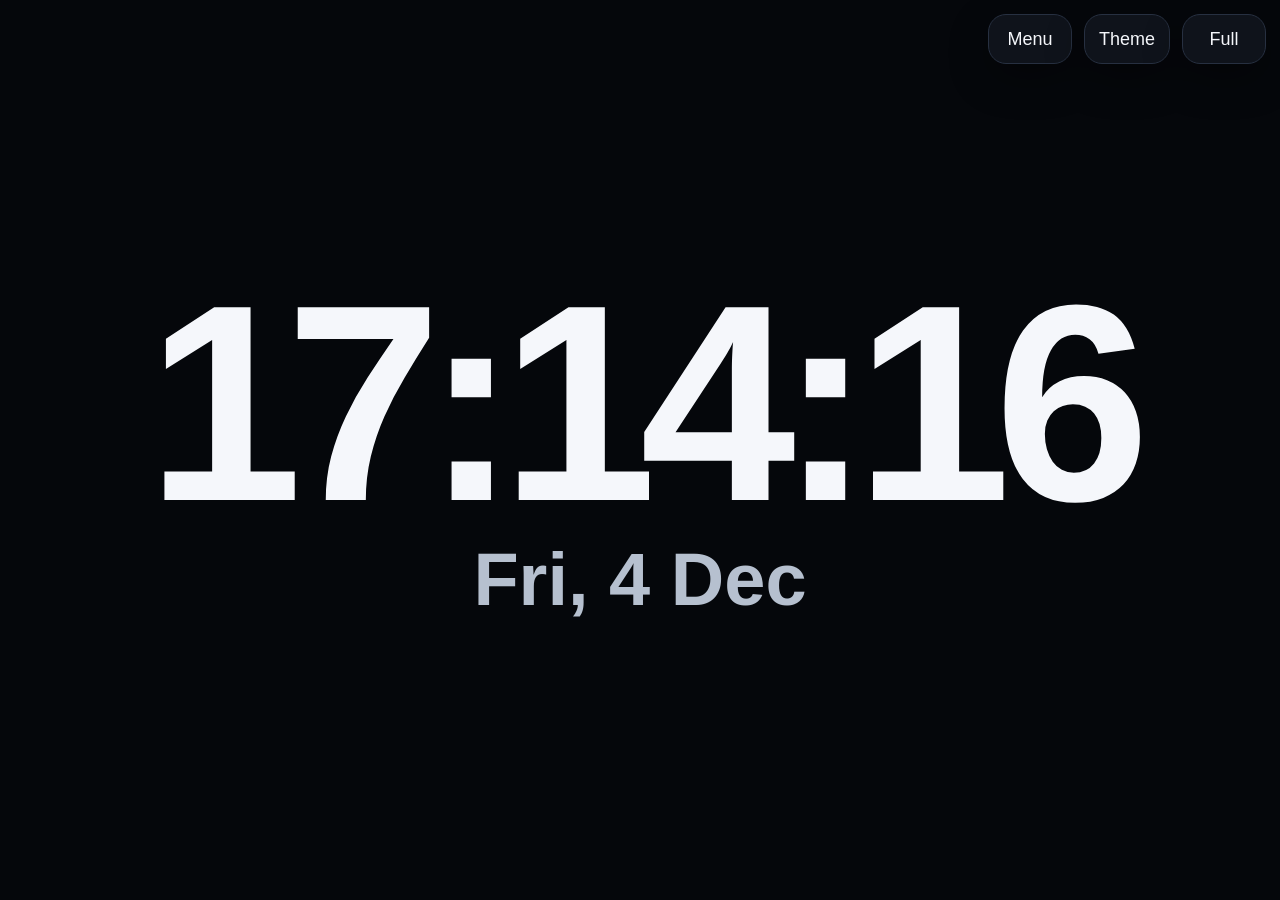
<file: index.html>
<!DOCTYPE html>
<html lang="en">
<head>
<meta charset="UTF-8" />
<meta name="viewport" content="width=device-width, initial-scale=1.0, maximum-scale=1.0, user-scalable=no, viewport-fit=cover" />
<meta name="theme-color" content="#05070b" />
<meta name="apple-mobile-web-app-capable" content="yes" />
<meta name="apple-mobile-web-app-status-bar-style" content="black-translucent" />
<meta name="apple-mobile-web-app-title" content="Gym Tools" />
<title>Gym Tools</title>
<link rel="manifest" href="manifest.json" />
<link rel="stylesheet" href="shared.css" />
<style>
  body{overflow:hidden;}
  .clock-home{
    min-height:100dvh;
    display:flex;
    flex-direction:column;
    align-items:center;
    justify-content:center;
    padding:calc(var(--safe-top) + 24px) 24px calc(var(--safe-bottom) + 24px);
    text-align:center;
  }
  .home-top-actions{
    position:fixed;
    top:var(--safe-top);
    right:var(--safe-right);
    display:flex;
    gap:12px;
    z-index:50;
  }
  .home-time{
    font-size:clamp(100px,26vw,280px);
    line-height:.88;
    font-weight:800;
    letter-spacing:-.06em;
  }
  .home-date{
    margin-top:14px;
    font-size:clamp(32px,6.5vw,74px);
    line-height:1.08;
    color:var(--muted);
    font-weight:600;
  }
  .home-hint{
    position:fixed;
    left:50%;
    bottom:calc(var(--safe-bottom) + 18px);
    transform:translateX(-50%);
    color:var(--muted);
    font-size:clamp(16px,1.9vw,20px);
    text-align:center;
    width:min(90vw,680px);
  }
</style>
</head>
<body data-idle-root="true">
<div class="home-top-actions">
  <button class="small-btn" onclick="window.location.href='menu.html'">Menu</button>
  <button class="small-btn" data-theme-toggle>Theme</button>
  <button class="small-btn" data-fullscreen-toggle>Full</button>
</div>

<main class="clock-home" aria-label="Clock home screen">
  <div class="home-time" data-home-time>00:00</div>
  <div class="home-date" data-home-date>Mon 27 Mar</div>
</main>

<div class="home-hint"></div>

<script src="shared.js"></script>
<script>
registerSharedSetup();
</script>
</body>
</html>
</file>
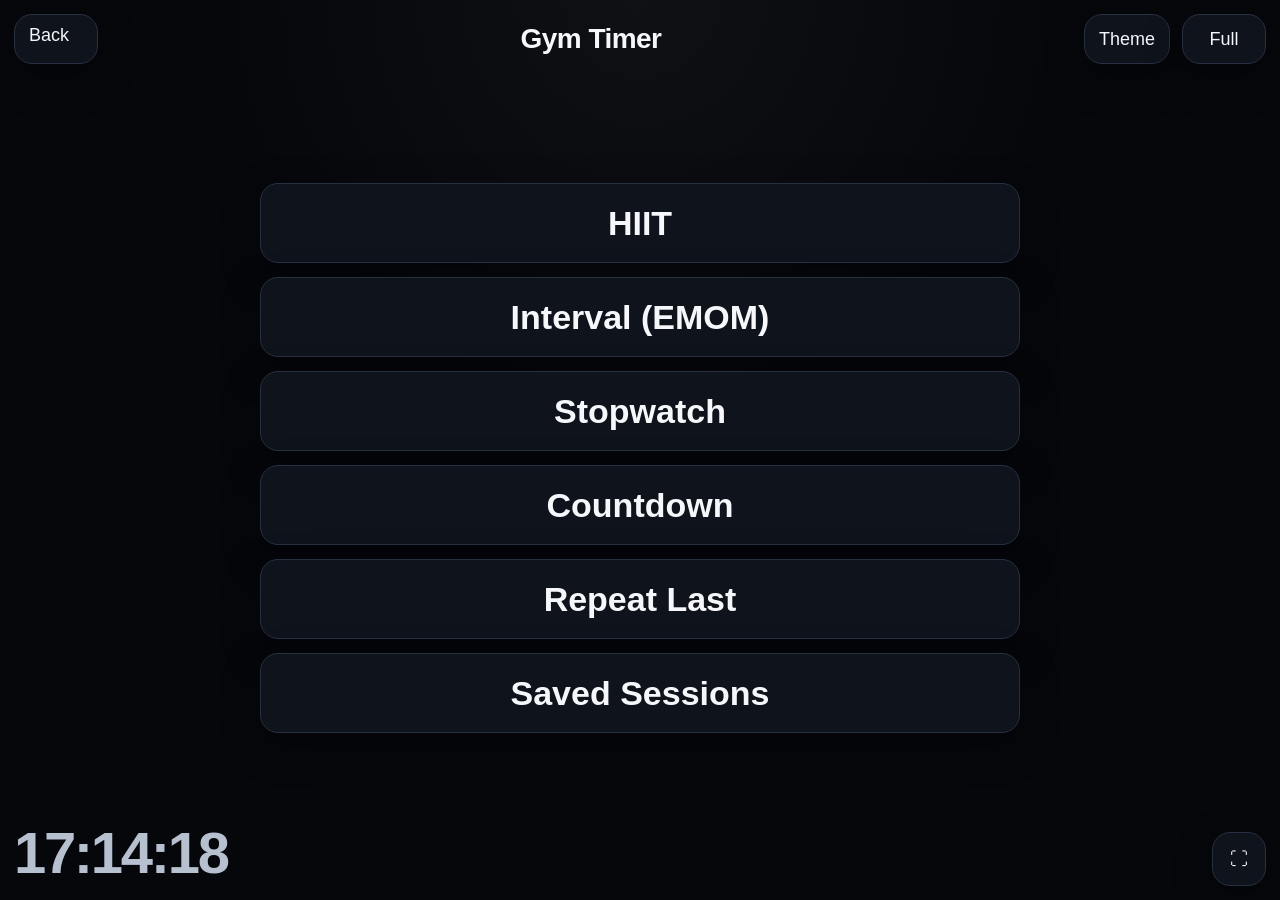
<file: gymtimer/index.html>
<!DOCTYPE html>
<html lang="en">
<head>
<meta charset="UTF-8" />
<meta name="viewport" content="width=device-width, initial-scale=1.0, maximum-scale=1.0, user-scalable=no, viewport-fit=cover" />
<meta name="theme-color" content="#05070b" />
<meta name="apple-mobile-web-app-capable" content="yes" />
<meta name="apple-mobile-web-app-status-bar-style" content="black-translucent" />
<title>Gym Timer</title>
<link rel="stylesheet" href="../shared.css" />
<style>
.screen{ display:none; }
.screen.active{ display:block; }
.menu-shell{
  min-height:calc(100dvh - var(--safe-top) - var(--safe-bottom) - 96px);
  display:flex;
  align-items:center;
  justify-content:center;
}
.settings-shell{
  width:min(820px,100%);
  margin:0 auto;
}
.saved-list{ display:grid; gap:14px; }
</style>
</head>
<body>
<div class="topbar compact">
  <a class="small-btn" href="../menu.html">Back</a>
  <div class="title">Gym Timer</div>
  <button class="small-btn" data-theme-toggle>Theme</button>
  <button class="small-btn" data-fullscreen-toggle>Full</button>
</div>

<main class="app-screen">
  <section id="menuScreen" class="screen active">
    <div class="menu-shell">
      <div class="menu-grid" style="width:min(760px,100%);">
        <button class="tool-btn" data-open="hiit">HIIT</button>
        <button class="tool-btn" data-open="interval">Interval (EMOM)</button>
        <button class="tool-btn" data-open="stopwatch">Stopwatch</button>
        <button class="tool-btn" data-open="countdown">Countdown</button>
        <button class="tool-btn" id="repeatLastBtn">Repeat Last</button>
        <button class="tool-btn" data-open="saved">Saved Sessions</button>
      </div>
    </div>
  </section>

  <section id="hiitScreen" class="screen">
    <div class="settings-shell">
      <div class="section">
        <h2 class="section-title">HIIT</h2>
        <div class="field">
          <div class="label">Work</div>
          <div class="stepper">
            <button class="step-btn" data-adjust="hiitWork" data-step="-5">−</button>
            <div class="value-box" id="hiitWorkValue">30 sec</div>
            <button class="step-btn" data-adjust="hiitWork" data-step="5">+</button>
          </div>
        </div>
        <div class="field">
          <div class="label">Rest</div>
          <div class="stepper">
            <button class="step-btn" data-adjust="hiitRest" data-step="-5">−</button>
            <div class="value-box" id="hiitRestValue">30 sec</div>
            <button class="step-btn" data-adjust="hiitRest" data-step="5">+</button>
          </div>
        </div>
        <div class="field">
          <div class="label">Rounds</div>
          <div class="stepper">
            <button class="step-btn" data-adjust="hiitRounds" data-step="-1">−</button>
            <div class="value-box" id="hiitRoundsValue">10</div>
            <button class="step-btn" data-adjust="hiitRounds" data-step="1">+</button>
          </div>
        </div>
        <div class="control-row">
          <button class="big-btn primary" id="hiitStartBtn">Start</button>
          <button class="big-btn" data-back-menu>Back to Menu</button>
        </div>
      </div>
    </div>
  </section>

  <section id="intervalScreen" class="screen">
    <div class="settings-shell">
      <div class="section">
        <h2 class="section-title">Interval Blocks</h2>
        <div class="field">
          <div class="label">Block length</div>
          <div class="stepper">
            <button class="step-btn" data-adjust="blockLength" data-step="-5">−</button>
            <div class="value-box" id="blockLengthValue">60 sec</div>
            <button class="step-btn" data-adjust="blockLength" data-step="5">+</button>
          </div>
        </div>
        <div class="field">
          <div class="label">Rounds</div>
          <div class="stepper">
            <button class="step-btn" data-adjust="blockRounds" data-step="-1">−</button>
            <div class="value-box" id="blockRoundsValue">10</div>
            <button class="step-btn" data-adjust="blockRounds" data-step="1">+</button>
          </div>
        </div>
        <div class="control-row">
          <button class="big-btn primary" id="intervalStartBtn">Start</button>
          <button class="big-btn" data-back-menu>Back to Menu</button>
        </div>
      </div>
    </div>
  </section>

  <section id="countdownScreen" class="screen">
    <div class="settings-shell">
      <div class="section">
        <h2 class="section-title">Countdown</h2>
        <div class="field">
          <div class="label">Time</div>
          <div class="stepper">
            <button class="step-btn" data-adjust="countdownTime" data-step="-5">−</button>
            <div class="value-box" id="countdownTimeValue">10 sec</div>
            <button class="step-btn" data-adjust="countdownTime" data-step="5">+</button>
          </div>
        </div>
        <div class="control-row">
          <button class="big-btn primary" id="countdownStartBtn">Start</button>
          <button class="big-btn" data-back-menu>Back to Menu</button>
        </div>
      </div>
    </div>
  </section>

  <section id="stopwatchScreen" class="screen">
    <div class="center-stack" style="min-height:calc(100dvh - var(--safe-top) - var(--safe-bottom) - 120px);">
      <div class="display" id="stopwatchValue">00:00</div>
      <div class="control-row">
        <button class="big-btn primary" id="stopwatchToggleBtn">Start</button>
        <button class="big-btn" id="stopwatchResetBtn">Reset</button>
      </div>
    </div>
  </section>

  <section id="timerScreen" class="screen">
    <div class="center-stack" style="min-height:calc(100dvh - var(--safe-top) - var(--safe-bottom) - 120px);">
      <div class="timer-card">
        <div class="timer-phase" id="timerLabel">READY</div>
        <div class="timer-text" id="timerValue">00:30</div>
        <div class="timer-subtext" id="timerRound"></div>
      </div>
      <div class="control-row">
        <button class="big-btn primary" id="timerToggleBtn">Pause</button>
        <button class="big-btn" id="timerResetBtn">Reset</button>
        <button class="big-btn" id="timerSkipBtn">Next</button>
      </div>
    </div>
  </section>

  <section id="savedScreen" class="screen">
    <div class="page-wrap">
      <div class="section">
        <h2 class="section-title">Saved Sessions</h2>
        <div id="savedList" class="saved-list"></div>
        <div class="control-row" style="margin-top:16px;">
          <button class="big-btn" data-back-menu>Back to Menu</button>
        </div>
      </div>
    </div>
  </section>

  <section id="completeScreen" class="screen">
    <div class="center-stack" style="min-height:calc(100dvh - var(--safe-top) - var(--safe-bottom) - 120px);">
      <div class="display" style="font-size:clamp(56px,10vw,120px);">Session Complete</div>
      <div class="control-row">
        <button class="big-btn primary" id="repeatBtn">Repeat</button>
        <button class="big-btn" data-back-menu>Back to Menu</button>
      </div>
    </div>
  </section>
</main>

<div class="utility-clock-wrap"><div class="utility-clock" data-utility-clock>00:00</div></div>
<div class="fullscreen-fab"><button class="small-btn fullscreen-btn" data-fullscreen-toggle>⛶</button></div>

<script src="../shared.js"></script>
<script>
registerSharedSetup();

const STORAGE_KEY = 'gymToolsGymTimerMeta';
const SAVED_KEY = 'gymToolsGymTimerSaved';

const state = {
  hiitWork: 30,
  hiitRest: 30,
  hiitRounds: 10,
  blockLength: 60,
  blockRounds: 10,
  countdownTime: 10,
  currentScreen: 'menu',
  timer: null,
  timerMode: null,
  running: false,
  paused: false,
  stepStartedAt: 0,
  pausedRemainingMs: 0,
  totalMs: 0,
  currentRound: 1,
  phase: null,
  timerConfig: null,
  lastSession: null,
  stopwatchInterval: null,
  stopwatchRunning: false,
  stopwatchStartedAt: 0,
  stopwatchElapsedBefore: 0,
  preCountdownTimer: null,
  preCountdownActive: false,
  preCountdownRemaining: 0,
  wakeLock: null,
  _lastCue: null
};

let savedSessions = [];

const screens = {
  menu: document.getElementById('menuScreen'),
  hiit: document.getElementById('hiitScreen'),
  interval: document.getElementById('intervalScreen'),
  countdown: document.getElementById('countdownScreen'),
  stopwatch: document.getElementById('stopwatchScreen'),
  timer: document.getElementById('timerScreen'),
  saved: document.getElementById('savedScreen'),
  complete: document.getElementById('completeScreen')
};

const savedList = document.getElementById('savedList');
const screenHistory = [];

function snapToFive(value) {
  let v = Number(value) || 0;
  if (v < 5) v = 5;
  return Math.round(v / 5) * 5;
}

function loadStorage() {
  try {
    const meta = JSON.parse(localStorage.getItem(STORAGE_KEY) || '{}');

    state.hiitWork = meta.hiitWork != null ? snapToFive(meta.hiitWork) : state.hiitWork;
    state.hiitRest = meta.hiitRest != null ? snapToFive(meta.hiitRest) : state.hiitRest;
    state.blockLength = meta.blockLength != null ? snapToFive(meta.blockLength) : state.blockLength;
    state.countdownTime = meta.countdownTime != null ? snapToFive(meta.countdownTime) : state.countdownTime;

    state.hiitRounds = Number(meta.hiitRounds) || state.hiitRounds;
    state.blockRounds = Number(meta.blockRounds) || state.blockRounds;
    state.lastSession = meta.lastSession || null;
  } catch {}

  try {
    savedSessions = JSON.parse(localStorage.getItem(SAVED_KEY) || '[]');
    if (!Array.isArray(savedSessions)) savedSessions = [];
  } catch {
    savedSessions = [];
  }
}

function saveMeta() {
  localStorage.setItem(STORAGE_KEY, JSON.stringify({
    hiitWork: snapToFive(state.hiitWork),
    hiitRest: snapToFive(state.hiitRest),
    hiitRounds: state.hiitRounds,
    blockLength: snapToFive(state.blockLength),
    blockRounds: state.blockRounds,
    countdownTime: snapToFive(state.countdownTime),
    lastSession: state.lastSession
  }));
}

function saveSaved() {
  localStorage.setItem(SAVED_KEY, JSON.stringify(savedSessions));
}

function setScreen(name, options = {}) {
  const { pushHistory = true } = options;

  if (pushHistory && state.currentScreen && state.currentScreen !== name) {
    screenHistory.push(state.currentScreen);
  }

  Object.entries(screens).forEach(([key, node]) => {
    node.classList.toggle('active', key === name);
  });

  state.currentScreen = name;
  syncBackButtons();

  if (name !== 'stopwatch') stopStopwatchIfHidden();
}

function syncBackButtons() {
  document.querySelectorAll('[data-back-menu]').forEach(btn => {
    btn.textContent = screenHistory.length ? 'Back' : 'Back to Menu';
  });
}

function hasActiveTimerSession() {
  return !!(
    state.running ||
    state.paused ||
    state.preCountdownActive ||
    state.timer ||
    state.preCountdownTimer
  );
}

function hardResetTimerSession() {
  clearInterval(state.timer);
  clearInterval(state.preCountdownTimer);
  state.timer = null;
  state.preCountdownTimer = null;
  state.running = false;
  state.paused = false;
  state.preCountdownActive = false;
  state.pausedRemainingMs = 0;
  state.totalMs = 0;
  state.stepStartedAt = 0;
  state.currentRound = 1;
  state.phase = null;
  state.timerMode = null;
  state.timerConfig = null;
  state.preCountdownRemaining = 0;
  state._lastCue = null;

  document.getElementById('timerScreen').style.background = '';
  document.getElementById('timerLabel').textContent = 'READY';
  document.getElementById('timerValue').textContent = '00:00';
  document.getElementById('timerRound').textContent = '';
  document.getElementById('timerToggleBtn').textContent = 'Start';

  if (state.wakeLock) {
    try { state.wakeLock.release(); } catch {}
    state.wakeLock = null;
  }
}

function goBack() {
  if (hasActiveTimerSession()) {
    const ok = window.confirm('A timer is still running. Leave this page and reset the timer?');
    if (!ok) return;
    hardResetTimerSession();
  }

  if (state.currentScreen === 'menu') {
    window.location.href = '../menu.html';
    return;
  }

  const previous = screenHistory.pop();
  setScreen(previous || 'menu', { pushHistory: false });
}

function handleMenuNavigation(targetHref) {
  if (hasActiveTimerSession()) {
    const ok = window.confirm('A timer is still running. Leave this page and reset the timer?');
    if (!ok) return;
    hardResetTimerSession();
  }
  window.location.href = targetHref;
}

function renderSettings() {
  state.hiitWork = snapToFive(state.hiitWork);
  state.hiitRest = snapToFive(state.hiitRest);
  state.blockLength = snapToFive(state.blockLength);
  state.countdownTime = snapToFive(state.countdownTime);

  document.getElementById('hiitWorkValue').textContent = `${state.hiitWork} sec`;
  document.getElementById('hiitRestValue').textContent = `${state.hiitRest} sec`;
  document.getElementById('hiitRoundsValue').textContent = String(state.hiitRounds);
  document.getElementById('blockLengthValue').textContent = `${state.blockLength} sec`;
  document.getElementById('blockRoundsValue').textContent = String(state.blockRounds);
  document.getElementById('countdownTimeValue').textContent = `${state.countdownTime} sec`;
}

function renderSavedSessions() {
  savedList.innerHTML = '';

  if (!savedSessions.length) {
    const card = document.createElement('div');
    card.className = 'card';
    card.textContent = 'No saved sessions yet.';
    savedList.appendChild(card);
    return;
  }

  savedSessions.forEach((item) => {
    const card = document.createElement('div');
    card.className = 'card list-card';

    const title = document.createElement('div');
    title.style.fontWeight = '700';
    title.style.fontSize = 'clamp(20px,2.4vw,28px)';
    title.textContent = item.label;

    const meta = document.createElement('div');
    meta.className = 'inline-meta';
    meta.textContent = item.summary;

    const row = document.createElement('div');
    row.className = 'control-row';

    const startBtn = document.createElement('button');
    startBtn.className = 'card-btn primary';
    startBtn.textContent = 'Start';
    startBtn.onclick = () => launchTimer(item.config, false);

    const delBtn = document.createElement('button');
    delBtn.className = 'card-btn';
    delBtn.textContent = 'Delete';
    delBtn.onclick = () => {
      savedSessions = savedSessions.filter(x => x.id !== item.id);
      saveSaved();
      renderSavedSessions();
    };

    row.append(startBtn, delBtn);
    card.append(title, meta, row);
    savedList.appendChild(card);
  });
}

function bindButtons() {
  const topBack = document.querySelector('.topbar .small-btn[href="../menu.html"]');
  if (topBack) {
    topBack.addEventListener('click', (event) => {
      event.preventDefault();

      if (state.currentScreen === 'menu') {
        handleMenuNavigation('../menu.html');
        return;
      }

      goBack();
    });
  }

  document.querySelectorAll('[data-open]').forEach(btn => {
    btn.addEventListener('click', () => setScreen(btn.dataset.open));
  });

  document.querySelectorAll('[data-back-menu]').forEach(btn => {
    btn.addEventListener('click', () => goBack());
  });

  document.querySelectorAll('[data-adjust]').forEach(btn => {
    btn.addEventListener('click', () => {
      const key = btn.dataset.adjust;
      const step = Number(btn.dataset.step) || 0;

      if (!(key in state)) return;

      const isRounds = key.includes('Rounds');
      const max = isRounds ? 99 : 3600;

      if (isRounds) {
        state[key] = clamp(Number(state[key]) + step, 1, max);
      } else {
        let value = Number(state[key]) || 0;
        value = snapToFive(value);
        value = value + step;
        value = snapToFive(value);
        state[key] = clamp(value, 5, max);
      }

      renderSettings();
      saveMeta();
    });
  });

  document.getElementById('hiitStartBtn').addEventListener('click', () => launchTimer(buildHiitConfig(), true));
  document.getElementById('intervalStartBtn').addEventListener('click', () => launchTimer(buildBlockConfig(), true));
  document.getElementById('countdownStartBtn').addEventListener('click', () => launchTimer(buildCountdownConfig(), false));
  document.getElementById('timerToggleBtn').addEventListener('click', toggleTimer);
  document.getElementById('timerResetBtn').addEventListener('click', resetLiveTimer);
  document.getElementById('timerSkipBtn').addEventListener('click', skipToNextInterval);
  document.getElementById('repeatBtn').addEventListener('click', () => {
    if (state.lastSession) launchTimer(structuredClone(state.lastSession), false);
  });
  document.getElementById('repeatLastBtn').addEventListener('click', () => {
    if (state.lastSession) launchTimer(structuredClone(state.lastSession), false);
  });
  document.getElementById('stopwatchToggleBtn').addEventListener('click', toggleStopwatch);
  document.getElementById('stopwatchResetBtn').addEventListener('click', resetStopwatch);
}

function buildHiitConfig() {
  return {
    type: 'hiit',
    workMs: snapToFive(state.hiitWork) * 1000,
    restMs: snapToFive(state.hiitRest) * 1000,
    rounds: state.hiitRounds,
    label: 'HIIT',
    summary: `${snapToFive(state.hiitWork)}s work / ${snapToFive(state.hiitRest)}s rest / ${state.hiitRounds} rounds`
  };
}

function buildBlockConfig() {
  return {
    type: 'interval',
    lengthMs: snapToFive(state.blockLength) * 1000,
    rounds: state.blockRounds,
    label: 'Interval Blocks',
    summary: `${snapToFive(state.blockLength)}s blocks / ${state.blockRounds} rounds`
  };
}

function buildCountdownConfig() {
  return {
    type: 'countdown',
    totalMs: snapToFive(state.countdownTime) * 1000,
    label: 'Countdown',
    summary: `${snapToFive(state.countdownTime)}s countdown`
  };
}

function launchTimer(config, saveAsLast) {
  clearInterval(state.timer);
  clearInterval(state.preCountdownTimer);
  state.timer = null;
  state.preCountdownTimer = null;
  state.running = false;
  state.paused = false;
  state.preCountdownActive = false;
  state.pausedRemainingMs = 0;
  state._lastCue = null;

  state.timerConfig = structuredClone(config);

  if (saveAsLast && (config.type === 'hiit' || config.type === 'interval')) {
    state.lastSession = structuredClone(config);
    saveCurrentSession(config);
  } else if (config.type === 'hiit' || config.type === 'interval') {
    state.lastSession = structuredClone(config);
  }

  saveMeta();
  setScreen('timer');
  applyInitialTimerVisual(config);
  document.getElementById('timerToggleBtn').textContent = 'Pause';

  startPreCountdown(() => {
    if (config.type === 'hiit') beginTimerStep(config.workMs);
    if (config.type === 'interval') beginTimerStep(config.lengthMs);
    if (config.type === 'countdown') beginTimerStep(config.totalMs);
  });
}

function saveCurrentSession(config) {
  const entry = {
    id: `saved-${Date.now()}`,
    label: config.label,
    summary: config.summary,
    config: structuredClone(config)
  };

  savedSessions = [entry, ...savedSessions.filter(item => item.summary !== entry.summary || item.label !== entry.label)].slice(0, 20);
  saveSaved();
  renderSavedSessions();
}

function applyInitialTimerVisual(config) {
  const skipBtn = document.getElementById('timerSkipBtn');

  if (config.type === 'hiit') {
    if (skipBtn) skipBtn.style.display = '';
    state.timerMode = 'hiit';
    state.currentRound = 1;
    state.phase = 'work';
    document.getElementById('timerValue').textContent = msToClock(config.workMs);
    updateTimerVisual('WORK', `ROUND 1 / ${config.rounds}`, 'var(--success)');
  } else if (config.type === 'interval') {
    if (skipBtn) skipBtn.style.display = '';
    state.timerMode = 'interval';
    state.currentRound = 1;
    state.phase = 'interval';
    document.getElementById('timerValue').textContent = msToClock(config.lengthMs);
    updateTimerVisual('INTERVAL', `ROUND 1 / ${config.rounds}`, 'var(--blue)');
  } else {
    if (skipBtn) skipBtn.style.display = 'none';
    state.timerMode = 'countdown';
    state.currentRound = 0;
    state.phase = 'countdown';
    document.getElementById('timerValue').textContent = msToClock(config.totalMs);
    updateTimerVisual('COUNTDOWN', '', 'var(--blue)');
  }
}

function updateTimerVisual(label, roundText, bg) {
  document.getElementById('timerLabel').textContent = label;
  document.getElementById('timerRound').textContent = roundText;
  document.getElementById('timerScreen').style.background = bg;
}

function startPreCountdown(callback) {
  clearInterval(state.preCountdownTimer);
  state.preCountdownActive = true;
  state.preCountdownRemaining = 10;
  document.getElementById('timerLabel').textContent = 'READY';
  document.getElementById('timerRound').textContent = 'Starting in…';
  document.getElementById('timerValue').textContent = '10';
  window.__gymtoolsBeepManager.beep('countdown');

  state.preCountdownTimer = setInterval(() => {
    state.preCountdownRemaining -= 1;

    if (state.preCountdownRemaining > 0) {
      document.getElementById('timerValue').textContent = String(state.preCountdownRemaining).padStart(2, '0');
      window.__gymtoolsBeepManager.beep('countdown');
      return;
    }

    clearInterval(state.preCountdownTimer);
    state.preCountdownTimer = null;
    state.preCountdownActive = false;

    if (state.timerMode === 'hiit') {
      if (state.phase === 'work') {
        updateTimerVisual('WORK', `ROUND ${state.currentRound} / ${state.timerConfig.rounds}`, 'var(--success)');
      } else {
        updateTimerVisual('REST', `ROUND ${state.currentRound} / ${state.timerConfig.rounds}`, 'var(--danger)');
      }
    } else if (state.timerMode === 'interval') {
      updateTimerVisual('INTERVAL', `ROUND ${state.currentRound} / ${state.timerConfig.rounds}`, 'var(--blue)');
    } else if (state.timerMode === 'countdown') {
      updateTimerVisual('COUNTDOWN', '', 'var(--blue)');
    }

    callback();
  }, 1000);
}

async function beginTimerStep(ms) {
  clearInterval(state.timer);
  state.timer = null;
  state.running = true;
  state.paused = false;
  state.pausedRemainingMs = ms;
  state.totalMs = ms;
  state.stepStartedAt = performance.now();
  document.getElementById('timerToggleBtn').textContent = 'Pause';

  if (state.timerMode === 'hiit') {
    if (state.phase === 'work') {
      updateTimerVisual('WORK', `ROUND ${state.currentRound} / ${state.timerConfig.rounds}`, 'var(--success)');
    } else {
      updateTimerVisual('REST', `ROUND ${state.currentRound} / ${state.timerConfig.rounds}`, 'var(--danger)');
    }
  } else if (state.timerMode === 'interval') {
    updateTimerVisual('INTERVAL', `ROUND ${state.currentRound} / ${state.timerConfig.rounds}`, 'var(--blue)');
  } else if (state.timerMode === 'countdown') {
    updateTimerVisual('COUNTDOWN', '', 'var(--blue)');
  }

  if (!state.wakeLock) state.wakeLock = await requestWakeLockSafe();

  tickTimer();
  state.timer = setInterval(tickTimer, 100);
}

function tickTimer() {
  const remaining = Math.max(0, state.totalMs - (performance.now() - state.stepStartedAt));
  state.pausedRemainingMs = remaining;
  document.getElementById('timerValue').textContent = msToClock(remaining);
  maybeCountdownCue(remaining);

  if (remaining <= 0) handleTimerStepEnd();
}

function maybeCountdownCue(remainingMs) {
  const sec = Math.ceil(remainingMs / 1000);
  if (remainingMs <= 3100 && remainingMs > 0) {
    if (state._lastCue !== sec && [3, 2, 1].includes(sec)) {
      state._lastCue = sec;
      window.__gymtoolsBeepManager.beep('countdown');
    }
  }
  if (remainingMs > 3100) state._lastCue = null;
}

function handleTimerStepEnd() {
  clearInterval(state.timer);
  state.timer = null;
  state._lastCue = null;
  window.__gymtoolsBeepManager.beep('done');

  const c = state.timerConfig;
  if (!c) return;

  if (state.timerMode === 'hiit') {
    if (state.phase === 'work') {
      state.phase = 'rest';
      updateTimerVisual('REST', `ROUND ${state.currentRound} / ${c.rounds}`, 'var(--danger)');
      beginTimerStep(c.restMs);
    } else {
      if (state.currentRound >= c.rounds) {
        finishSession();
      } else {
        state.currentRound += 1;
        state.phase = 'work';
        updateTimerVisual('WORK', `ROUND ${state.currentRound} / ${c.rounds}`, 'var(--success)');
        beginTimerStep(c.workMs);
      }
    }
  } else if (state.timerMode === 'interval') {
    if (state.currentRound >= c.rounds) {
      finishSession();
    } else {
      state.currentRound += 1;
      updateTimerVisual('INTERVAL', `ROUND ${state.currentRound} / ${c.rounds}`, 'var(--blue)');
      beginTimerStep(c.lengthMs);
    }
  } else {
    finishSession();
  }
}

function toggleTimer() {
  if (state.preCountdownActive) return;

  if (!state.running) {
    if (state.paused && state.pausedRemainingMs > 0) {
      beginTimerStep(state.pausedRemainingMs);
      return;
    }

    if (!state.timerConfig) return;

    const c = state.timerConfig;

    if (c.type === 'hiit') {
      state.timerMode = 'hiit';
      state.currentRound = 1;
      state.phase = 'work';
      updateTimerVisual('WORK', `ROUND 1 / ${c.rounds}`, 'var(--success)');
      startPreCountdown(() => beginTimerStep(c.workMs));
      return;
    }

    if (c.type === 'interval') {
      state.timerMode = 'interval';
      state.currentRound = 1;
      state.phase = 'interval';
      updateTimerVisual('INTERVAL', `ROUND 1 / ${c.rounds}`, 'var(--blue)');
      startPreCountdown(() => beginTimerStep(c.lengthMs));
      return;
    }

    if (c.type === 'countdown') {
      state.timerMode = 'countdown';
      state.currentRound = 0;
      state.phase = 'countdown';
      updateTimerVisual('COUNTDOWN', '', 'var(--blue)');
      startPreCountdown(() => beginTimerStep(c.totalMs));
      return;
    }

    return;
  }

  clearInterval(state.timer);
  state.timer = null;
  state.running = false;
  state.paused = true;
  document.getElementById('timerToggleBtn').textContent = 'Resume';
}

function resetLiveTimer() {
  const config = state.timerConfig ? structuredClone(state.timerConfig) : null;
  hardResetTimerSession();

  if (config) {
    state.timerConfig = config;
    applyInitialTimerVisual(config);
  } else {
    const skipBtn = document.getElementById('timerSkipBtn');
    if (skipBtn) skipBtn.style.display = '';
  }
}

function skipToNextInterval() {
  if (state.preCountdownActive) return;
  if (!state.timerConfig) return;

  clearInterval(state.timer);
  state.timer = null;
  state.running = false;
  state.paused = false;
  state.pausedRemainingMs = 0;
  state._lastCue = null;

  handleTimerStepEnd();
}

function finishSession() {
  clearInterval(state.timer);
  state.timer = null;
  state.running = false;
  state.paused = false;

  if (state.wakeLock) {
    try { state.wakeLock.release(); } catch {}
    state.wakeLock = null;
  }

  setScreen('complete');
}

function toggleStopwatch() {
  const btn = document.getElementById('stopwatchToggleBtn');

  if (!state.stopwatchRunning) {
    state.stopwatchRunning = true;
    state.stopwatchStartedAt = performance.now();
    btn.textContent = 'Pause';
    state.stopwatchInterval = setInterval(() => {
      const elapsed = state.stopwatchElapsedBefore + (performance.now() - state.stopwatchStartedAt);
      document.getElementById('stopwatchValue').textContent = msToClock(elapsed);
    }, 100);
    return;
  }

  clearInterval(state.stopwatchInterval);
  state.stopwatchInterval = null;
  state.stopwatchElapsedBefore += performance.now() - state.stopwatchStartedAt;
  state.stopwatchRunning = false;
  btn.textContent = 'Resume';
}

function resetStopwatch() {
  clearInterval(state.stopwatchInterval);
  state.stopwatchInterval = null;
  state.stopwatchRunning = false;
  state.stopwatchElapsedBefore = 0;
  document.getElementById('stopwatchValue').textContent = '00:00';
  document.getElementById('stopwatchToggleBtn').textContent = 'Start';
}

function stopStopwatchIfHidden() {
  if (state.currentScreen !== 'stopwatch' && state.stopwatchRunning) {
    clearInterval(state.stopwatchInterval);
    state.stopwatchInterval = null;
    state.stopwatchElapsedBefore += performance.now() - state.stopwatchStartedAt;
    state.stopwatchRunning = false;
    document.getElementById('stopwatchToggleBtn').textContent = 'Resume';
  }
}

window.addEventListener('pagehide', () => {
  if (hasActiveTimerSession()) {
    hardResetTimerSession();
  }
});

document.addEventListener('visibilitychange', () => {
  if (document.visibilityState === 'hidden' && hasActiveTimerSession()) {
    hardResetTimerSession();
  }
});

loadStorage();
renderSettings();
renderSavedSessions();
bindButtons();
syncBackButtons();
</script>
</body>
</html>
</file>
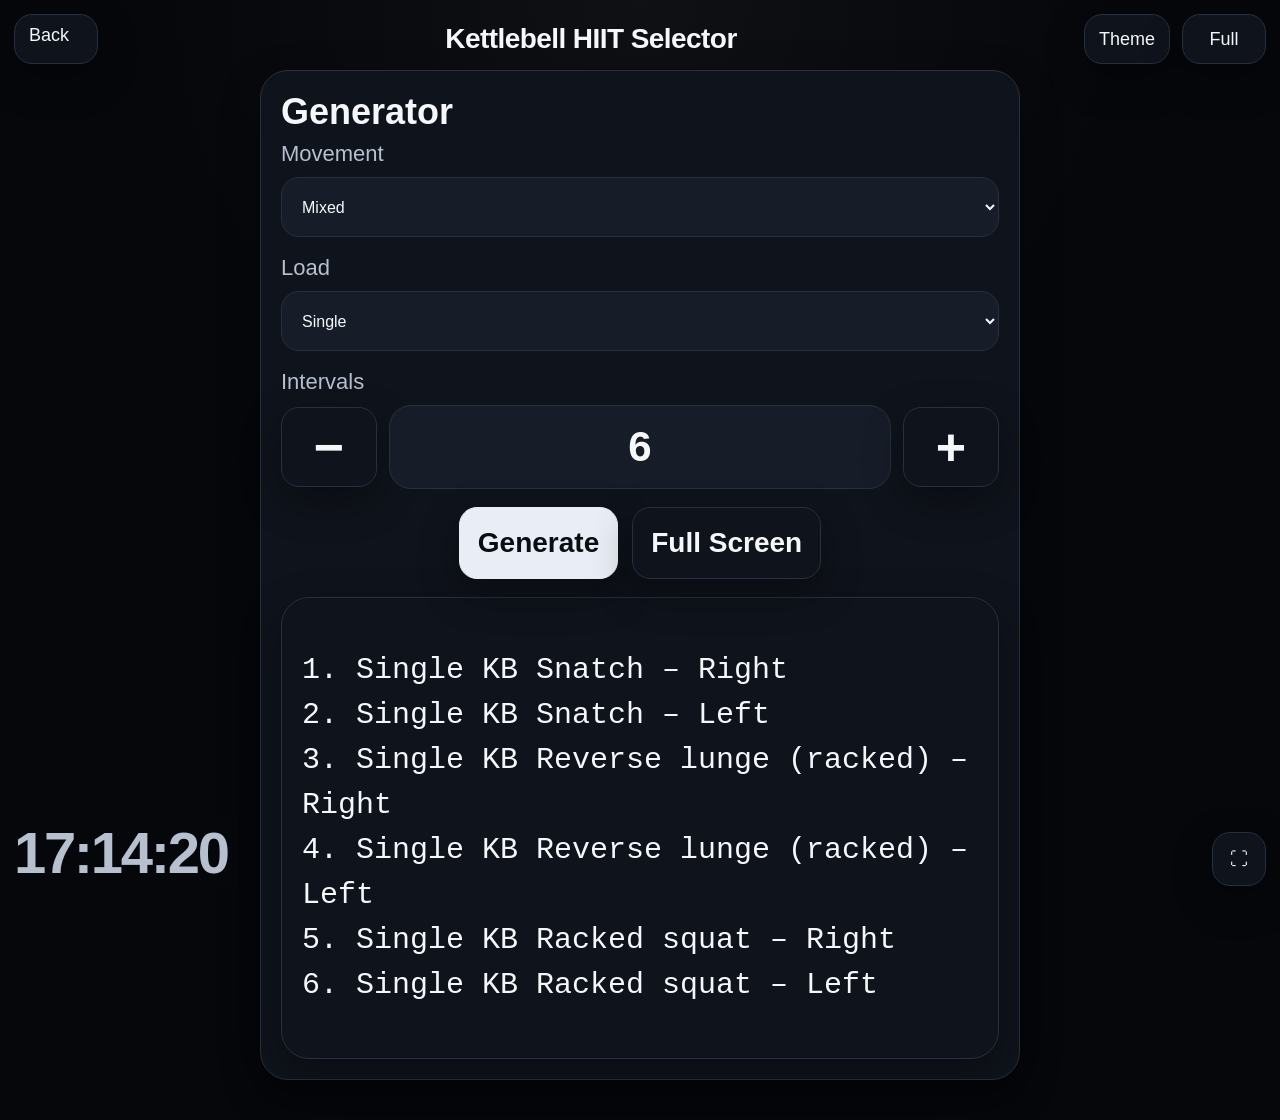
<file: HIIT/index.html>
<!DOCTYPE html>
<html lang="en">
<head>
<meta charset="UTF-8">
<meta name="viewport" content="width=device-width, initial-scale=1.0, maximum-scale=1.0, user-scalable=no, viewport-fit=cover" />
<meta name="theme-color" content="#05070b" />
<meta name="apple-mobile-web-app-capable" content="yes" />
<meta name="apple-mobile-web-app-status-bar-style" content="black-translucent" />
<title>Kettlebell HIIT Selector</title>
<link rel="stylesheet" href="../shared.css" />
<style>
.selector-shell{ max-width:760px; margin:0 auto; }
select{
  width:100%;
  background:var(--bg-elev-2);
  color:var(--text);
  border:1px solid var(--border);
  border-radius:18px;
  padding:16px;
  min-height:60px;
}
.output-card{ margin-top:18px; }
</style>
</head>
<body>
<div class="topbar compact">
  <a class="small-btn" href="../menu.html">Back</a>
  <div class="title">Kettlebell HIIT Selector</div>
  <button class="small-btn" data-theme-toggle>Theme</button>
  <button class="small-btn" data-fullscreen-toggle>Full</button>
</div>

<main class="app-screen">
  <div id="selectorView" class="selector-shell">
    <section class="section">
      <h2 class="section-title">Generator</h2>
      <div class="field">
        <div class="label">Movement</div>
        <select id="movement">
          <option value="mixed">Mixed</option>
          <option value="hinge">Hinge</option>
          <option value="squat">Squat</option>
          <option value="combo">Combination</option>
        </select>
      </div>

      <div class="field">
        <div class="label">Load</div>
        <select id="load">
          <option value="single">Single</option>
          <option value="double">Double</option>
          <option value="mixed">Mixed</option>
        </select>
      </div>

      <div class="field">
        <div class="label">Intervals</div>
        <div class="stepper">
          <button class="step-btn" id="countDownBtn">−</button>
          <div class="value-box" id="countBox">6</div>
          <button class="step-btn" id="countUpBtn">+</button>
        </div>
        <input type="hidden" id="count" value="6" />
      </div>

      <div class="control-row">
        <button class="big-btn primary" id="generateBtn">Generate</button>
        <button class="big-btn" id="fullScreenBtn">Full Screen</button>
      </div>

      <div class="section output-card">
        <pre id="output" class="selector-output">Press Generate</pre>
      </div>
    </section>
  </div>

  <div id="fullScreenView" class="full-output-screen">
    <div class="topbar compact">
      <button id="backBtn" class="small-btn">Back</button>
      <div class="title">Full Screen</div>
      <button class="small-btn" data-theme-toggle>Theme</button>
      <button class="small-btn" data-fullscreen-toggle>Full</button>
    </div>
    <pre id="fullScreenOutput"></pre>
    <div class="utility-clock-wrap"><div class="utility-clock" id="fullScreenClock" data-utility-clock>00:00</div></div>
  </div>
</main>

<div class="utility-clock-wrap"><div class="utility-clock" data-utility-clock>00:00</div></div>
<div class="fullscreen-fab"><button class="small-btn fullscreen-btn" data-fullscreen-toggle>⛶</button></div>

<script src="../shared.js"></script>
<script>
registerSharedSetup();

const output = document.getElementById('output');
const full = document.getElementById('fullScreenOutput');
const selector = document.getElementById('selectorView');
const fullscreenView = document.getElementById('fullScreenView');
const countInput = document.getElementById('count');
const countBox = document.getElementById('countBox');
let allExercises = [];

function shuffle(array) {
  const copy = [...array];
  for (let i = copy.length - 1; i > 0; i--) {
    const j = Math.floor(Math.random() * (i + 1));
    [copy[i], copy[j]] = [copy[j], copy[i]];
  }
  return copy;
}
function parseExercises(text) {
  const lines = text.split(/\r?\n/);
  const parsed = [];
  let currentSection = '';
  for (const rawLine of lines) {
    const line = rawLine.trim();
    if (!line) continue;
    if (line.startsWith('#')) {
      currentSection = line.replace('#', '').trim().toLowerCase();
      continue;
    }
    const parts = line.split('|').map(part => part.trim());
    if (parts.length < 2 || !currentSection) continue;
    const [load, movement] = currentSection.split('_');
    const name = parts[0];
    const tag = parts[1];
    const isSingleSide = parts[2]?.toLowerCase() === 'single';
    parsed.push({ section: currentSection, load, movement, name, tag, isSingleSide });
  }
  return parsed;
}
function getPool(movement, load) {
  return allExercises.filter(item => {
    const movementOk = movement === 'mixed' ? true : item.movement === movement;
    const loadOk = load === 'mixed' ? true : item.load === load;
    return movementOk && loadOk;
  });
}
function buildIntervals(selectionCount, pool) {
  const available = shuffle(pool);
  const chosen = [];
  let slotsRemaining = selectionCount;

  for (const exercise of available) {
    const slotsNeeded = exercise.isSingleSide ? 2 : 1;
    if (slotsNeeded > slotsRemaining) continue;
    chosen.push(exercise);
    slotsRemaining -= slotsNeeded;
    if (slotsRemaining <= 0) break;
  }

  if (slotsRemaining > 0) {
    const fallback = shuffle(pool);
    for (const exercise of fallback) {
      const slotsNeeded = exercise.isSingleSide ? 2 : 1;
      if (slotsNeeded > slotsRemaining) continue;
      chosen.push(exercise);
      slotsRemaining -= slotsNeeded;
      if (slotsRemaining <= 0) break;
    }
  }

  const lines = [];
  let index = 1;
  chosen.forEach(exercise => {
    if (exercise.isSingleSide) {
      lines.push(`${index}. ${exercise.name} – Right`);
      index += 1;
      lines.push(`${index}. ${exercise.name} – Left`);
      index += 1;
    } else {
      lines.push(`${index}. ${exercise.name}`);
      index += 1;
    }
  });
  return lines;
}
function generateWorkout() {
  const movement = document.getElementById('movement').value;
  const load = document.getElementById('load').value;
  const count = clamp(Number(countInput.value) || 6, 1, 20);
  countInput.value = String(count);
  countBox.textContent = String(count);

  const pool = getPool(movement, load);
  if (!pool.length) {
    output.textContent = 'No matching exercises found.';
    full.textContent = output.textContent;
    return;
  }

  const result = buildIntervals(count, pool);
  if (!result.length) {
    output.textContent = 'Not enough matching exercises to fill the requested intervals.';
    full.textContent = output.textContent;
    return;
  }

  const text = result.join('\n');
  output.textContent = text;
  full.textContent = text;
}
document.getElementById('generateBtn').addEventListener('click', generateWorkout);
document.getElementById('fullScreenBtn').addEventListener('click', () => {
  fullscreenView.classList.add('active');
  full.textContent = output.textContent;
});
document.getElementById('backBtn').addEventListener('click', () => {
  fullscreenView.classList.remove('active');
});
const downBtn = document.getElementById('countDownBtn');
const upBtn = document.getElementById('countUpBtn');

// remove duplicate listeners
const newDown = downBtn.cloneNode(true);
const newUp = upBtn.cloneNode(true);

downBtn.replaceWith(newDown);
upBtn.replaceWith(newUp);

// rebind clean listeners
newDown.addEventListener('click', () => {
  countInput.value = String(clamp(Number(countInput.value) - 1, 1, 20));
  countBox.textContent = countInput.value;
});

newUp.addEventListener('click', () => {
  countInput.value = String(clamp(Number(countInput.value) + 1, 1, 20));
  countBox.textContent = countInput.value;
});

fetch('exercises.txt').then(res => res.text()).then(text => {
  allExercises = parseExercises(text);
  generateWorkout();
}).catch(() => {
  output.textContent = 'Failed to load exercises.txt';
  full.textContent = output.textContent;
});
</script>
</body>
</html>
</file>
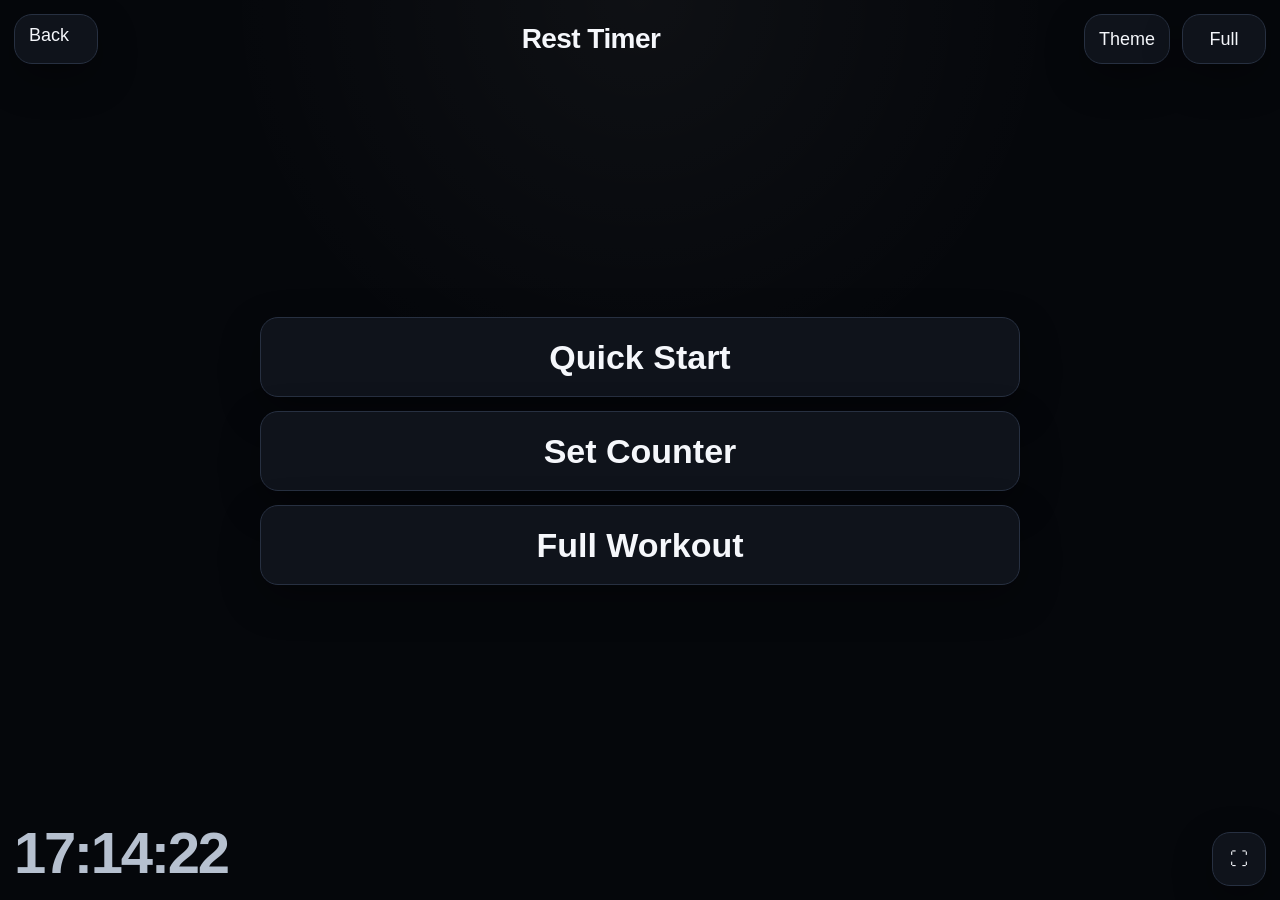
<file: resttimer/index.html>
<!DOCTYPE html>
<html lang="en">
<head>
<meta charset="UTF-8" />
<meta name="viewport" content="width=device-width, initial-scale=1.0, maximum-scale=1.0, user-scalable=no, viewport-fit=cover" />
<meta name="theme-color" content="#05070b" />
<meta name="apple-mobile-web-app-capable" content="yes" />
<meta name="apple-mobile-web-app-status-bar-style" content="black-translucent" />
<title>Rest Timer</title>
<link rel="stylesheet" href="../shared.css" />
<link rel="stylesheet" href="styles.css" />
</head>
<body>
<div class="topbar compact">
  <a class="small-btn" id="backButton" href="../menu.html">Back</a>
  <div class="title" id="screenTitle">Rest Timer</div>
  <button class="small-btn" id="themeToggle" data-theme-toggle>Theme</button>
  <button class="small-btn" data-fullscreen-toggle>Full</button>
</div>

<main class="app-screen">
  <section id="screenMenu">
    <div class="center-stack" style="min-height:calc(100dvh - var(--safe-top) - var(--safe-bottom) - 110px);">
      <div class="menu-buttons">
        <button class="tool-btn" id="goQuickStart">Quick Start</button>
        <button class="tool-btn" id="goSetCounter">Set Counter</button>
        <button class="tool-btn" id="goFullWorkout">Full Workout</button>
      </div>
    </div>
  </section>

  <section id="screenQuickSetup" class="hidden">
    <div class="quick-shell section">
      <h2 class="section-title">Quick Start</h2>
      <div class="label">Rest time</div>
      <div class="stepper">
        <button class="step-btn" data-stepper-target="quickRestSeconds" data-step="-5">−</button>
        <div class="value-box" id="quickSetupSelectedLabel">60 sec</div>
        <button class="step-btn" data-stepper-target="quickRestSeconds" data-step="5">+</button>
      </div>

      <div class="preset-grid" style="margin-top:18px;">
        <button class="big-btn" data-quick-preset="30">30s</button>
        <button class="big-btn" data-quick-preset="45">45s</button>
        <button class="big-btn" data-quick-preset="60">60s</button>
        <button class="big-btn" data-quick-preset="75">75s</button>
        <button class="big-btn" data-quick-preset="90">90s</button>
        <button class="big-btn" data-quick-preset="120">120s</button>
      </div>

      <input type="hidden" id="quickRestSeconds" value="60" />
      <div class="control-row" style="margin-top:18px;">
        <button class="big-btn primary" id="quickSetupStartBtn">Start</button>
        <button class="big-btn" id="quickSetupResetBtn">Reset</button>
      </div>
    </div>
  </section>

  <section id="screenQuickTimer" class="hidden">
    <div class="center-stack" style="min-height:calc(100dvh - var(--safe-top) - var(--safe-bottom) - 110px);">
      <div class="display" id="quickTimerDisplay">01:00</div>
      <div class="sub-display" id="quickSetsLabel">0 Sets</div>
      <div class="status-line" id="quickTimerSubtext">Press Start, then use Rest each time you finish a set.</div>
      <div class="control-row">
        <button class="big-btn primary" id="quickRestBtn">Start</button>
        <button class="big-btn" id="quickPauseBtn">Pause</button>
        <button class="big-btn" id="quickResetBtn">Reset</button>
      </div>
    </div>
  </section>

  <section id="screenSetCounter" class="hidden">
    <div class="center-stack" style="min-height:calc(100dvh - var(--safe-top) - var(--safe-bottom) - 110px);">
      <div class="set-counter-card" style="width:min(760px,100%);">
        <div class="set-counter-value" id="setCounterValue">0</div>
        <div class="set-counter-text" id="setCounterText">0 Sets</div>
      </div>
      <div class="control-row">
        <button class="big-btn primary" id="setCounterNextBtn">Next Set</button>
        <button class="big-btn" id="setCounterResetBtn">Reset</button>
      </div>
    </div>
  </section>

  <section id="screenFullWorkout" class="hidden">
    <div class="full-layout">
      <div class="section">
        <h2 class="section-title">Builder</h2>
        <div class="field">
          <div class="label">Workout name</div>
          <input id="workoutName" type="text" value="Workout A" />
        </div>
        <form id="blockForm" class="stack">
          <div class="field">
            <div class="label">Sets</div>
            <div class="stepper">
              <button type="button" class="step-btn" data-stepper-target="blockRounds" data-step="-1">−</button>
              <div class="value-box" id="blockRoundsBox">3</div>
              <button type="button" class="step-btn" data-stepper-target="blockRounds" data-step="1">+</button>
            </div>
          </div>
          <div class="field">
            <div class="label">Rest (seconds)</div>
            <div class="stepper">
              <button type="button" class="step-btn" data-stepper-target="blockRest" data-step="-5">−</button>
              <div class="value-box" id="blockRestBox">60 sec</div>
              <button type="button" class="step-btn" data-stepper-target="blockRest" data-step="5">+</button>
            </div>
          </div>
          <input type="hidden" id="blockRounds" value="3" />
          <input type="hidden" id="blockRest" value="60" />
          <div class="control-row">
            <button class="big-btn primary" type="submit" id="addBlockBtn">Add Block</button>
            <button class="big-btn" type="button" id="resetBuilderBtn">Clear Workout</button>
          </div>
        </form>

        <div class="block-list" id="blockList" style="margin-top:16px;"></div>
      </div>

      <div class="stack">
        <div class="section">
          <h2 class="section-title" id="currentWorkoutTitle">Workout A</h2>
          <div class="inline-meta" id="currentBlockLabel">No blocks</div>
          <div class="inline-meta" id="currentProgressLabel">—</div>
          <div class="inline-meta" id="currentStepLabel">—</div>
        </div>

        <div class="section">
          <div class="timer-phase" id="timerPhase">Ready</div>
          <div class="timer-text" id="timerDisplay">00:00</div>
          <div class="timer-subtext" id="timerSubtext">Build your workout, then press Start.</div>
          <div class="control-row" style="margin-top:16px;">
            <button type="button" class="big-btn primary" id="startWorkoutBtn">Start</button>
            <button type="button" class="big-btn" id="resetFlowBtn">Reset Flow</button>
            <button type="button" class="big-btn" id="saveWorkoutBtn">Save</button>
          </div>
        </div>

        <div class="section">
          <h2 class="section-title">Saved Workouts</h2>
          <div class="saved-list" id="savedWorkouts"></div>
        </div>
      </div>
    </div>
  </section>
</main>

<div class="utility-clock-wrap"><div class="utility-clock" id="utilityClock" data-utility-clock>00:00</div></div>
<div class="fullscreen-fab"><button class="small-btn fullscreen-btn" data-fullscreen-toggle>⛶</button></div>
<script src="../shared.js"></script>
<script src="script.js"></script>
</body>
</html>
</file>
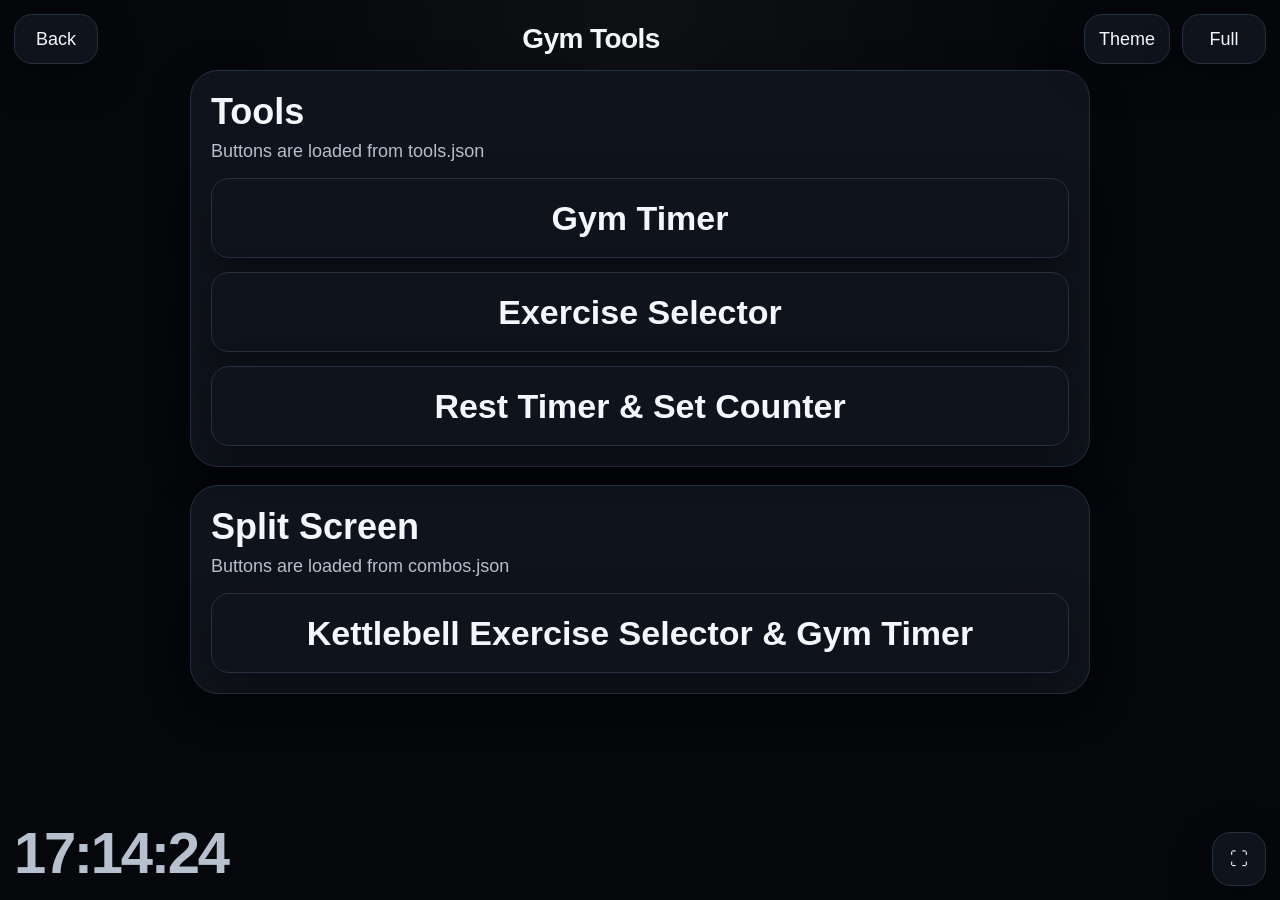
<file: menu.html>
<!DOCTYPE html>
<html lang="en">
<head>
<meta charset="UTF-8" />
<meta name="viewport" content="width=device-width, initial-scale=1.0, maximum-scale=1.0, user-scalable=no, viewport-fit=cover" />
<meta name="theme-color" content="#05070b" />
<meta name="apple-mobile-web-app-capable" content="yes" />
<meta name="apple-mobile-web-app-status-bar-style" content="black-translucent" />
<title>Gym Tools Menu</title>
<link rel="stylesheet" href="shared.css" />
</head>
<body>
<div class="topbar compact">
  <button class="small-btn" onclick="window.location.href='index.html'">Back</button>
  <div class="title">Gym Tools</div>
  <button class="small-btn" data-theme-toggle>Theme</button>
  <button class="small-btn" data-fullscreen-toggle>Full</button>
</div>

<main class="app-screen">
  <div class="page-wrap">
    <section class="section">
      <h2 class="section-title">Tools</h2>
      <p class="hint">Buttons are loaded from tools.json</p>
      <div id="tools" class="button-list"></div>
    </section>

    <section class="section">
      <h2 class="section-title">Split Screen</h2>
      <p class="hint">Buttons are loaded from combos.json</p>
      <div id="combos" class="button-list"></div>
    </section>
  </div>
</main>

<div class="utility-clock-wrap"><div class="utility-clock" data-utility-clock>00:00</div></div>
<div class="fullscreen-fab"><button class="small-btn fullscreen-btn" data-fullscreen-toggle>⛶</button></div>

<script src="shared.js"></script>
<script>
registerSharedSetup();

function createButton(label, url) {
  const btn = document.createElement('button');
  btn.className = 'tool-btn';
  btn.textContent = label;
  btn.onclick = () => { window.location.href = url; };
  return btn;
}
function showStatus(containerId, message) {
  const el = document.getElementById(containerId);
  const status = document.createElement('div');
  status.className = 'hint';
  status.textContent = message;
  el.appendChild(status);
}
fetch('tools.json').then(r => r.json()).then(data => {
  const container = document.getElementById('tools');
  data.forEach(item => container.appendChild(createButton(item.label, item.url)));
}).catch(() => showStatus('tools', 'Failed to load tools.json'));

fetch('combos.json').then(r => r.json()).then(data => {
  const container = document.getElementById('combos');
  data.forEach(item => {
    const url = `split.html?left=${encodeURIComponent(item.left)}&right=${encodeURIComponent(item.right)}`;
    container.appendChild(createButton(item.label, url));
  });
}).catch(() => showStatus('combos', 'Failed to load combos.json'));
</script>
</body>
</html>
</file>
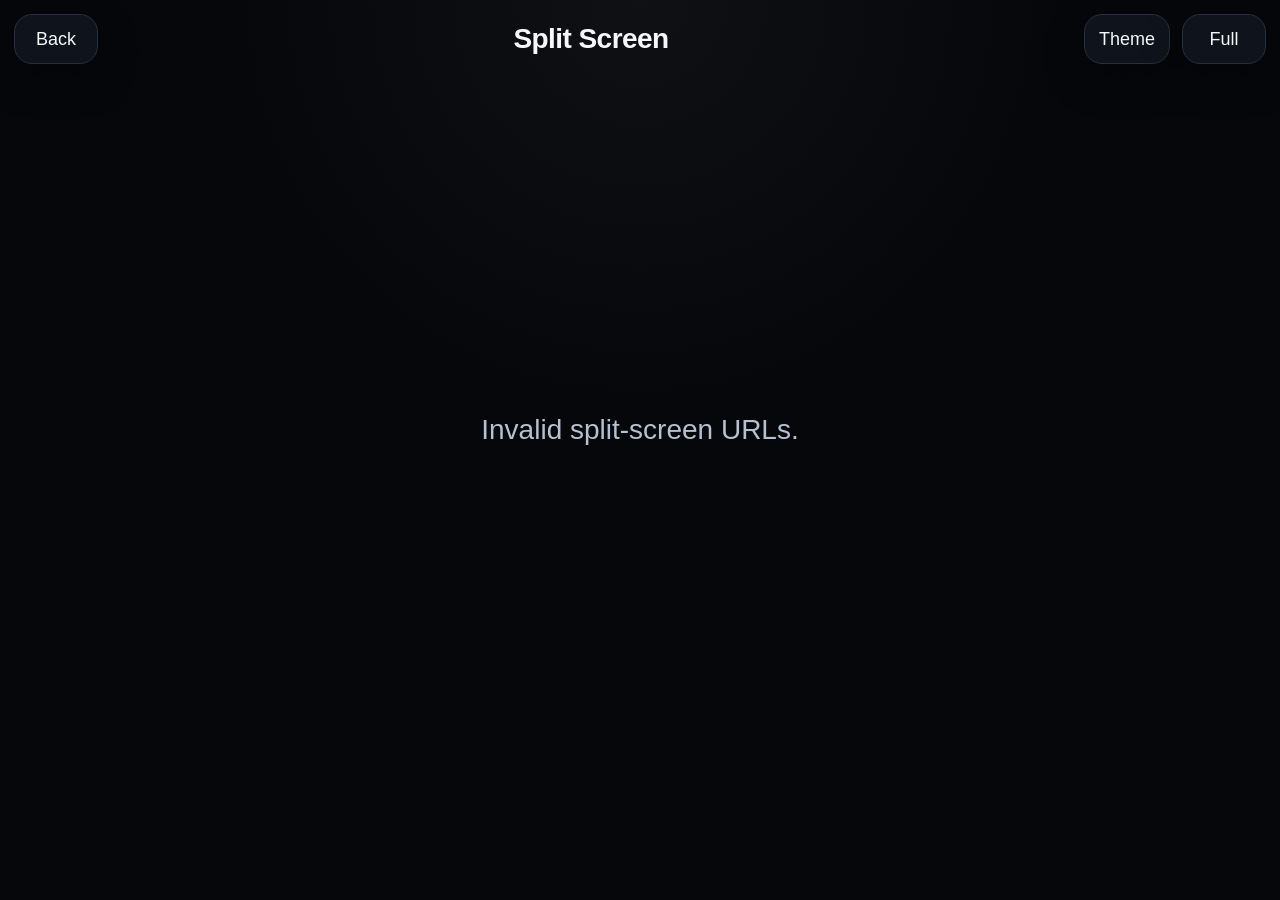
<file: split.html>
<!DOCTYPE html>
<html lang="en">
<head>
<meta charset="UTF-8" />
<meta name="viewport" content="width=device-width, initial-scale=1.0, maximum-scale=1.0, user-scalable=no, viewport-fit=cover" />
<meta name="theme-color" content="#05070b" />
<meta name="apple-mobile-web-app-capable" content="yes" />
<meta name="apple-mobile-web-app-status-bar-style" content="black-translucent" />
<title>Split Screen</title>
<link rel="stylesheet" href="shared.css" />
</head>
<body>
<div class="topbar compact">
  <button class="small-btn" onclick="window.location.href='menu.html'">Back</button>
  <div class="title">Split Screen</div>
  <button class="small-btn" data-theme-toggle>Theme</button>
  <button class="small-btn" data-fullscreen-toggle>Full</button>
</div>

<main class="app-screen">
  <div id="frames" class="frame-wrap">
    <iframe id="leftFrame" title="Left panel" allow="fullscreen"></iframe>
    <iframe id="rightFrame" title="Right panel" allow="fullscreen"></iframe>
  </div>
  <div id="error" class="error-box" hidden></div>
</main>

<script src="shared.js"></script>
<script>
registerSharedSetup();
function getParam(name) {
  return new URL(window.location.href).searchParams.get(name);
}
function normaliseUrl(value) {
  if (!value) return '';
  try { return decodeURIComponent(value).trim(); } catch { return String(value).trim(); }
}
function isAllowedTarget(value) {
  if (!value) return false;
  if (/^[a-zA-Z0-9._\/-]+(\.html)?$/i.test(value) && !value.includes('..')) return true;
  return false;
}
const left = normaliseUrl(getParam('left'));
const right = normaliseUrl(getParam('right'));
if (isAllowedTarget(left) && isAllowedTarget(right)) {
  document.getElementById('leftFrame').src = left;
  document.getElementById('rightFrame').src = right;
} else {
  document.getElementById('frames').style.display = 'none';
  const error = document.getElementById('error');
  error.hidden = false;
  error.textContent = 'Invalid split-screen URLs.';
}
</script>
</body>
</html>
</file>
<file: shared.css>
:root{
  --bg:#05070b;
  --bg-elev:#0f131b;
  --bg-elev-2:#171d28;
  --text:#f5f7fb;
  --muted:#b6c0cf;
  --border:#273041;
  --accent:#e9edf5;
  --accent-ink:#0a0d12;
  --success:#1f6d39;
  --warning:#8b6115;
  --danger:#8e2323;
  --blue:#184d90;
  --shadow:0 14px 40px rgba(0,0,0,.32);
  --safe-top:max(14px, env(safe-area-inset-top));
  --safe-right:max(14px, env(safe-area-inset-right));
  --safe-bottom:max(14px, env(safe-area-inset-bottom));
  --safe-left:max(14px, env(safe-area-inset-left));
}
body.light{
  --bg:#edf1f7;
  --bg-elev:#ffffff;
  --bg-elev-2:#f5f7fb;
  --text:#111822;
  --muted:#5f6c80;
  --border:#d6dee9;
  --accent:#121a25;
  --accent-ink:#ffffff;
  --success:#3a9959;
  --warning:#c38a16;
  --danger:#b93434;
  --blue:#2165bc;
  --shadow:0 12px 34px rgba(17,24,34,.12);
}
*{box-sizing:border-box;-webkit-tap-highlight-color:transparent;}
html,body{
  margin:0;
  width:100%;
  min-height:100%;
  background:var(--bg);
  color:var(--text);
  font-family:-apple-system,BlinkMacSystemFont,"Segoe UI",Roboto,Helvetica,Arial,sans-serif;
  overscroll-behavior:none;
  touch-action:manipulation;
}
body{
  user-select:none;
}
button,input,select{
  font:inherit;
}
button,input,select,textarea{
  touch-action:manipulation;
}
button{
  cursor:pointer;
}
a{text-decoration:none;color:inherit}
.app-screen{
  min-height:100dvh;
  padding:calc(var(--safe-top) + 56px) var(--safe-right) calc(var(--safe-bottom) + 26px) var(--safe-left);
  background:
    radial-gradient(circle at top, rgba(255,255,255,.04), transparent 38%),
    var(--bg);
}
.topbar{
  position:fixed;
  top:var(--safe-top);
  left:var(--safe-left);
  right:var(--safe-right);
  display:grid;
  grid-template-columns:auto 1fr auto;
  align-items:center;
  gap:12px;
  z-index:50;
  pointer-events:none;
}
.topbar > * { pointer-events:auto; }
.topbar.compact{
  grid-template-columns:auto 1fr auto auto;
}
.title{
  text-align:center;
  font-size:clamp(20px,2.5vw,28px);
  font-weight:700;
  letter-spacing:-.02em;
}
.small-btn,.tool-btn,.big-btn,.step-btn,.card-btn{
  border:1px solid var(--border);
  background:var(--bg-elev);
  color:var(--text);
  border-radius:18px;
  box-shadow:var(--shadow);
}
.small-btn{
  min-width:84px;
  min-height:50px;
  padding:10px 14px;
  font-size:clamp(15px,1.8vw,18px);
}
.tool-btn{
  width:100%;
  min-height:80px;
  padding:18px 20px;
  font-size:clamp(22px,3vw,34px);
  font-weight:700;
  text-align:center;
}
.big-btn{
  min-height:72px;
  padding:16px 18px;
  font-size:clamp(20px,2.5vw,28px);
  font-weight:700;
}
.card-btn{
  min-height:64px;
  padding:14px 16px;
  font-size:clamp(18px,2.1vw,22px);
  font-weight:700;
}
.step-btn{
  min-width:80px;
  min-height:80px;
  font-size:clamp(34px,5vw,52px);
  font-weight:800;
}
.primary{
  background:var(--accent);
  color:var(--accent-ink);
  border-color:var(--accent);
}
.danger{ background:var(--danger); color:#fff; border-color:transparent; }
.success{ background:var(--success); color:#fff; border-color:transparent; }
.warning{ background:var(--warning); color:#fff; border-color:transparent; }
.blue{ background:var(--blue); color:#fff; border-color:transparent; }
.page-wrap{
  width:min(900px,100%);
  margin:0 auto;
}
.section{
  background:var(--bg-elev);
  border:1px solid var(--border);
  border-radius:28px;
  box-shadow:var(--shadow);
  padding:20px;
}
.section + .section{ margin-top:18px; }
.section-title{
  margin:0 0 8px;
  font-size:clamp(24px,3vw,36px);
}
.hint{
  margin:0 0 16px;
  color:var(--muted);
  font-size:clamp(15px,1.8vw,18px);
}

.hidden{ display:none !important; }
.button-list{
  display:grid;
  gap:14px;
}
.utility-clock-wrap{
  position:fixed;
  left:var(--safe-left);
  bottom:var(--safe-bottom);
  z-index:45;
  pointer-events:none;
}
.utility-clock{
  font-size:clamp(44px,5vw,58px);
  line-height:1;
  font-weight:700;
  letter-spacing:-.04em;
  color:var(--muted);
  background:var(--bg);
  padding:6px 10px 4px 0;
}
.fullscreen-fab{
  position:fixed;
  right:var(--safe-right);
  bottom:var(--safe-bottom);
  z-index:45;
}
.fullscreen-btn{
  min-width:54px;
  min-height:54px;
  border-radius:18px;
  padding:10px 12px;
}
.full-view{
  min-height:calc(100dvh - var(--safe-top) - var(--safe-bottom) - 22px);
  display:flex;
  flex-direction:column;
}
.center-stack{
  flex:1;
  display:flex;
  flex-direction:column;
  justify-content:center;
  align-items:center;
  gap:18px;
}
.display{
  font-size:clamp(88px,20vw,220px);
  line-height:.92;
  font-weight:800;
  letter-spacing:-.05em;
  text-align:center;
}
.sub-display{
  font-size:clamp(28px,5vw,54px);
  line-height:1;
  font-weight:700;
  color:var(--muted);
  text-align:center;
}
.status-line{
  min-height:1.2em;
  font-size:clamp(20px,2.2vw,28px);
  color:var(--muted);
  text-align:center;
}
.control-row{
  display:flex;
  gap:14px;
  flex-wrap:wrap;
  justify-content:center;
}
.preset-grid,.menu-grid{
  display:grid;
  gap:14px;
}
.preset-grid{
  grid-template-columns:repeat(3,minmax(0,1fr));
}
.stepper{
  display:grid;
  grid-template-columns:96px 1fr 96px;
  gap:12px;
  align-items:center;
}
.value-box{
  min-height:84px;
  display:flex;
  align-items:center;
  justify-content:center;
  border:1px solid var(--border);
  background:var(--bg-elev-2);
  border-radius:22px;
  font-size:clamp(30px,4vw,42px);
  font-weight:700;
  padding:12px;
}
.label{
  color:var(--muted);
  margin:0 0 10px;
  font-size:clamp(18px,2vw,22px);
}
.field{
  margin-bottom:18px;
}
.grid-2{
  display:grid;
  grid-template-columns:1fr 1fr;
  gap:16px;
}
.stack{ display:grid; gap:14px; }
.card{
  background:var(--bg-elev);
  border:1px solid var(--border);
  border-radius:24px;
  box-shadow:var(--shadow);
  padding:18px;
}
.timer-card{
  width:min(100%,760px);
}
.timer-phase{
  font-size:clamp(28px,4.2vw,42px);
  font-weight:800;
  text-align:center;
}
.timer-text{
  font-size:clamp(92px,20vw,230px);
  line-height:.92;
  font-weight:800;
  letter-spacing:-.05em;
  text-align:center;
}
.timer-subtext{
  text-align:center;
  color:var(--muted);
  font-size:clamp(22px,3vw,30px);
}
.list-card{
  display:grid;
  gap:10px;
}
.inline-meta{
  color:var(--muted);
  font-size:clamp(15px,1.8vw,18px);
}
.selector-output{
  white-space:pre-wrap;
  min-height:180px;
  font-size:clamp(20px,3vw,30px);
  line-height:1.5;
}
.full-output-screen{
  position:fixed;
  inset:0;
  z-index:100;
  background:var(--bg);
  padding:calc(var(--safe-top) + 56px) var(--safe-right) calc(var(--safe-bottom) + 26px) var(--safe-left);
  display:none;
}
.full-output-screen.active{ display:block; }
.full-output-screen pre{
  white-space:pre-wrap;
  font-size:clamp(28px,4vw,40px);
  line-height:1.6;
  margin:12px auto 0;
  width:min(980px,100%);
}
.frame-wrap{
  min-height:calc(100dvh - var(--safe-top) - 88px);
  display:flex;
  gap:8px;
}
.frame-wrap iframe{
  width:50%;
  min-height:100%;
  border:none;
  border-radius:24px;
  background:#111;
}
.error-box{
  min-height:calc(100dvh - 180px);
  display:flex;
  align-items:center;
  justify-content:center;
  text-align:center;
  color:var(--muted);
  font-size:clamp(20px,3vw,28px);
}
@media (max-width:800px){
  .preset-grid{ grid-template-columns:repeat(2,minmax(0,1fr)); }
  .grid-2{ grid-template-columns:1fr; }
  .frame-wrap{ flex-direction:column; }
  .frame-wrap iframe{ width:100%; min-height:50dvh; }
  .stepper{ grid-template-columns:78px 1fr 78px; }
  .step-btn{ min-width:72px; min-height:72px; }
}
</file>
<file: resttimer/styles.css>
.menu-buttons { display:grid; gap:14px; width:min(760px,100%); margin:0 auto; }
.set-counter-card, .saved-item, .block-item, .status-card {
  background:var(--bg-elev);
  border:1px solid var(--border);
  border-radius:24px;
  padding:18px;
  box-shadow:var(--shadow);
}
.set-counter-value{
  font-size:clamp(110px,24vw,260px);
  line-height:.9;
  font-weight:800;
  letter-spacing:-.05em;
  text-align:center;
}
.set-counter-text{
  text-align:center;
  color:var(--muted);
  font-size:clamp(28px,4vw,42px);
}
.quick-shell, .timer-shell{ width:min(760px,100%); margin:0 auto; }
.saved-list,.block-list{ display:grid; gap:12px; }
.block-meta,.saved-meta,.status-label{ color:var(--muted); }
.card-actions{ display:flex; gap:10px; flex-wrap:wrap; margin-top:10px; }
.stepper-grid{
  display:grid;
  gap:16px;
}
.full-layout{
  display:grid;
  grid-template-columns:minmax(320px,420px) minmax(320px,1fr);
  gap:16px;
}
@media (max-width:860px){
  .full-layout{ grid-template-columns:1fr; }
}
</file>
